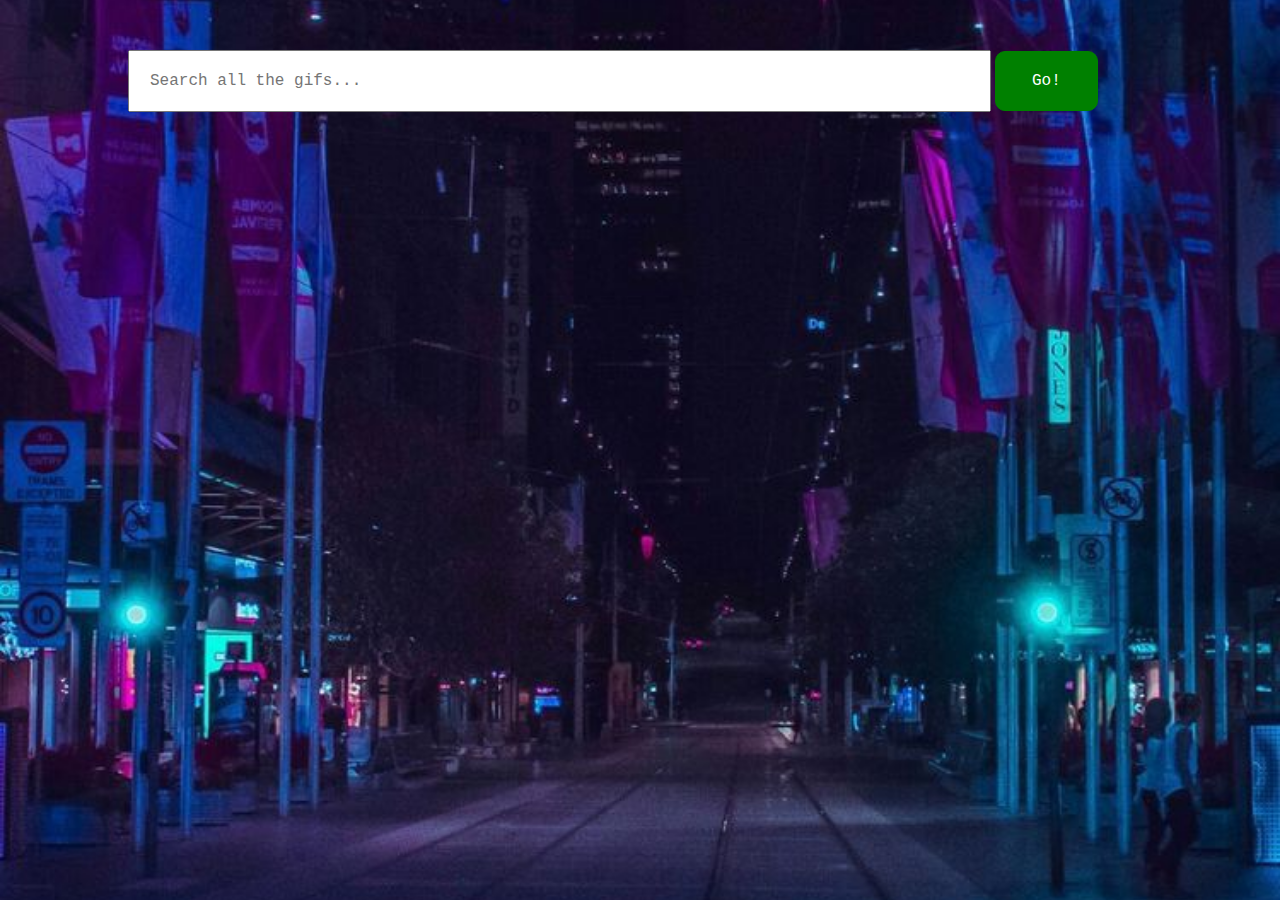
<file: GiphySearch/index.html>
<!doctype html>
<html>

<head>
    <title>Giphy Search Engine</title>
    <link rel="stylesheet" href="css/main.css">
</head>

<body>
    <div class="container container-padding50">
        <input type="text" class="js-userinput container-textinput" placeholder="Search all the gifs..." />
        <button class="js-go container-button">Go!</button>
    </div>
    <div class="container container-padding50 js-container">

    </div>
    <script src="javascript/main.js"></script>
</body>

</html>
</file>
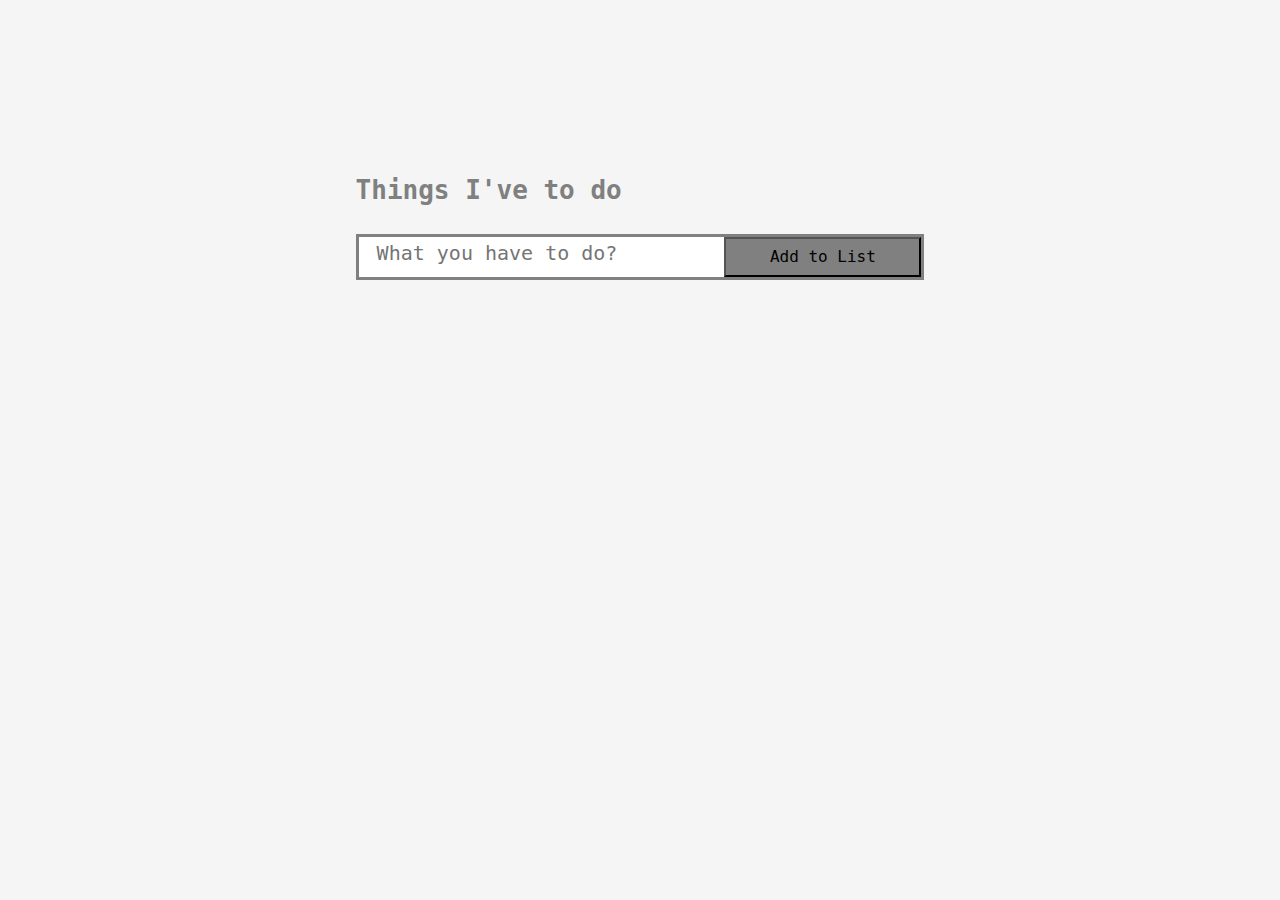
<file: TODO list/index.html>
<!DOCTYPE html>
<html lang="en">

<head>
    <meta charset="utf-8">
    <meta http-equiv="X-UA-Compatible" content="IE=edge">
    <meta name="viewport" content="width=device-width, initial-scale=1">
    <title> Todo List</title>
    <!-- CSS -->
    <link rel="stylesheet" href="styles.css">
    <!-- jQuery -->
    <script src="https://ajax.googleapis.com/ajax/libs/jquery/1.11.3/jquery.min.js"></script>
    <script src="index.js"></script>
</head>

<body>
    <div class="container">
        <h1>Things I've to do</h1>
        <ul id="list-items">
            <!-- todo list items  -->
        </ul>
        <form class="add-items">
            <input type="text" class="form-control" id="todo-list-item" placeholder="What you have to do?">
            <button class="add" type="submit">Add to List</button>
        </form>
    </div>
</body>

</html>
</file>
<file: GiphySearch/css/main.css>
body {
    width: 80%;
    max-width: 1024px;
    margin: 0 auto;
    background-image: url("../si.jpg");
    background-attachment: fixed;
    background-position: center;
    background-repeat: no-repeat;
    background-size: cover;
}

.container-padding50 {
    padding-top: 50px;
}

.container-textinput {
    width: 80%;
    display: inline-block;
    padding: 20px;
    font-size: 16px;
    font-family: 'Courier New', Courier, monospace;
}

.container-button {
    width: 10%;
    display: inline-block;
    padding: 20px;
    background-color: green;
    color: white;
    font-size: 16px;
    font-family: 'Courier New', Courier, monospace;
    border: 1px solid green;
    border-radius: 10px;
}

.container-image {
    width: 30%;
    display: block;
    float: left;
    margin-right: 3%;
}
</file>
<file: TODO list/styles.css>
body {
    align-items: center;
    background-color: whitesmoke;
}

.container {
    padding: 150px;
    margin: 0 auto;
    min-width: 500px;
    width: 45%;
    text-align: left;
    color: grey;
    font-weight: bold;
    font-family: monospace;
}

form {
    outline: 0;
    height: 40px;
    margin-top: 5%;
    background-color: white;
    border: 3px solid grey;
}

input[type="text"] {
    outline: 0;
    width: 55%;
    height: 32px;
    border: none;
    font-size: 20px;
    font-weight: normal;
    padding-left: 10px;
}

.add {
    outline: 0;
    float: right;
    width: 35%;
    height: 40px;
    font-size: 16px;
    font-family: monospace;
    z-index: -1;
    cursor: pointer;
    background-color: grey;
}

::placeholder {
    padding-top: 8px;
    padding: 5px;
    padding-left: 8px;
    background-color: white;
    font-family: monospace;
}

ul {
    padding: 0;
    font-size: large;
    text-align: left;
    list-style: none;
}

hr {
    margin: 10px;
}

input[type="checkbox"] {
    width: 20px;
}

.remove {
    float: right;
    cursor: pointer;
}

.completed {
    text-decoration: line-through;
}
</file>
